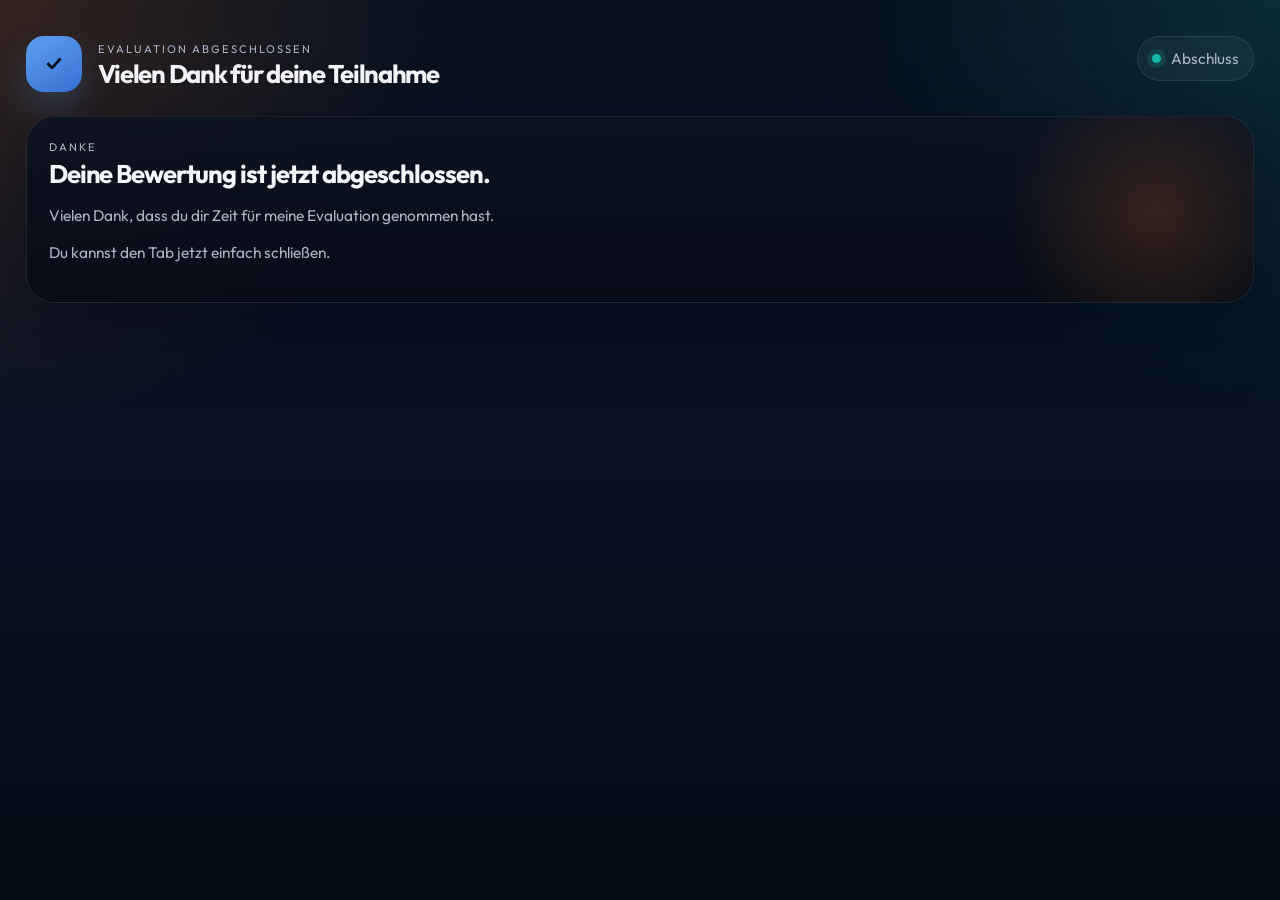
<file: templates/complete.html>
<!DOCTYPE html>
<html lang="en">
<head>
    <meta charset="UTF-8">
    <meta name="viewport" content="width=device-width, initial-scale=1.0">
    <meta name="description" content="Abschlussseite der Evaluation.">
    <title>Evaluation App - Vielen Dank</title>
    <link rel="preconnect" href="https://fonts.googleapis.com">
    <link rel="preconnect" href="https://fonts.gstatic.com" crossorigin>
    <link href="https://fonts.googleapis.com/css2?family=Outfit:wght@300;400;500;600;700;800&display=swap" rel="stylesheet">
    <link rel="stylesheet" href="/static/css/styles.css">
</head>
<body>
    <div class="page-shell">
        <header class="site-header">
            <div class="brand-lockup">
                <div class="brand-mark">✓</div>
                <div>
                    <p class="brand-kicker">Evaluation abgeschlossen</p>
                    <h1>Vielen Dank für deine Teilnahme</h1>
                </div>
            </div>
            <div class="header-badge">
                <span class="badge-dot"></span>
                <span>Abschluss</span>
            </div>
        </header>

        <main class="evaluation-layout">
            <section class="panel persona-panel">
                <div class="section-heading">
                    <div>
                        <p class="eyebrow">Danke</p>
                        <h2>Deine Bewertung ist jetzt abgeschlossen.</h2>
                    </div>
                </div>
                <p class="panel-note">Vielen Dank, dass du dir Zeit für meine Evaluation genommen hast.</p>
                <p class="panel-note">Du kannst den Tab jetzt einfach schließen.</p>
            </section>
        </main>
    </div>
</body>
</html>
</file>
<file: static/css/styles.css>
:root {
    --base-font-size: 15.48px; /* description text size (was 0.86 of 18px) */
    --bg: #07111f;
    --bg-2: #0c1629;
    --panel: rgba(10, 17, 31, 0.9);
    --panel-soft: rgba(255, 255, 255, 0.04);
    --line: rgba(255, 255, 255, 0.09);
    --text: #f5f7fb;
    --muted: #aab4c7;
    --accent: #f97316;
    --accent-2: #14b8a6;
    --accent-3: #60a5fa;
    --negative: #fb7185;
    --shadow: 0 24px 70px rgba(2, 6, 23, 0.46);
    --radius-xl: 28px;
    --radius-lg: 22px;
    --radius-md: 16px;
    --radius-sm: 12px;
    --font-sans: 'Outfit', -apple-system, BlinkMacSystemFont, 'Segoe UI', sans-serif;
}

* {
    box-sizing: border-box;
    margin: 0;
    padding: 0;
}

html {
    font-size: var(--base-font-size);
    scroll-behavior: smooth;
}

body {
    min-height: 100vh;
    font-family: var(--font-sans);
    color: var(--text);
    background:
        radial-gradient(circle at top left, rgba(249, 115, 22, 0.18), transparent 28%),
        radial-gradient(circle at top right, rgba(20, 184, 166, 0.16), transparent 26%),
        linear-gradient(180deg, #07111f 0%, #081223 52%, #050b14 100%);
    line-height: 1.5;
}

body::before {
    content: '';
    position: fixed;
    inset: 0;
    background-image: linear-gradient(rgba(255, 255, 255, 0.015) 1px, transparent 1px), linear-gradient(90deg, rgba(255, 255, 255, 0.015) 1px, transparent 1px);
    background-size: 36px 36px;
    pointer-events: none;
    mask-image: linear-gradient(180deg, rgba(0, 0, 0, 0.92), transparent 94%);
}

a {
    color: inherit;
    text-decoration: none;
}

button,
a {
    -webkit-tap-highlight-color: transparent;
}

.page-shell {
    width: 100%;
    margin: 0;
    padding: 28px clamp(16px, 2vw, 32px) 32px;
}

.start-page .page-shell {
    padding: 30px clamp(24px, 4vw, 56px) 36px;
}

.start-page .evaluation-layout {
    max-width: 1320px;
}

.start-page .persona-board {
    padding: 24px clamp(20px, 2.8vw, 34px);
}

.start-page .section-heading h2 {
    font-size: clamp(1rem, 1.2vw, 1.25rem);
    margin-bottom: 8px;
}

.start-page .panel-note {
    max-width: 88ch;
    font-size: 1rem; /* make description the base font size */
    line-height: 1.35;
    margin-bottom: 10px;
}

.start-page .participant-label {
    font-size: 0.85rem;
}

.start-page .participant-input {
    font-size: 0.95rem;
}

.start-page .participant-hint {
    font-size: 0.75rem;
}

/* Persona counter in the top-right corner */
.persona-counter {
    position: absolute;
    top: 18px;
    right: 18px;
    z-index: 1400;
    display: inline-flex;
    align-items: center;
    justify-content: center;
    min-width: 56px;
    height: 36px;
    padding: 0 12px;
    border-radius: 999px;
    background: rgba(255,255,255,0.04);
    border: 1px solid rgba(255,255,255,0.06);
    color: var(--muted);
    font-weight: 700;
    font-size: 0.9rem;
    backdrop-filter: blur(8px);
}

.site-header {
    display: flex;
    align-items: flex-start;
    justify-content: space-between;
    gap: 18px;
    padding: 8px 0 24px;
}

.brand-lockup {
    display: flex;
    align-items: center;
    gap: 16px;
}

.brand-mark {
    width: 56px;
    height: 56px;
    border-radius: 18px;
    display: grid;
    place-items: center;
    background: linear-gradient(145deg, rgba(96,165,250,0.95), rgba(59,130,246,0.85));
    color: #07111f;
    font-weight: 800;
    font-size: 1.2rem;
    box-shadow: 0 18px 35px rgba(96,165,250,0.22);
}

.brand-kicker,
.eyebrow {
    text-transform: uppercase;
    letter-spacing: 0.18em;
    font-size: 0.72rem;
    color: var(--muted);
}

.start-page .eyebrow {
    display: inline-flex;
    align-items: center;
    justify-content: center;
    min-height: 2rem;
    padding: 0.22rem 0.85rem 0.24rem;
    border-radius: 999px;
    background: rgba(255, 255, 255, 0.05);
    border: 1px solid rgba(255, 255, 255, 0.08);
    line-height: 1;
}

.brand-lockup h1 {
    margin-top: 4px;
    font-size: clamp(1.5rem, 2vw, 2.1rem);
    line-height: 1.02;
    letter-spacing: -0.05em;
}

.header-badge,
.section-chip {
    display: inline-flex;
    align-items: center;
    gap: 10px;
    border: 1px solid var(--line);
    border-radius: 999px;
    background: rgba(255, 255, 255, 0.045);
    backdrop-filter: blur(14px);
    color: var(--muted);
    padding: 10px 14px;
}

.badge-dot {
    width: 9px;
    height: 9px;
    border-radius: 999px;
    background: var(--accent-2);
    box-shadow: 0 0 0 5px rgba(20, 184, 166, 0.16);
}

.evaluation-layout {
    display: grid;
    gap: 22px;
    grid-template-columns: 1fr;
}

.persona-board {
    scroll-margin-top: 18px;
}

.persona-rail {
    margin-top: 6px;
}

.board-subpanel {
    padding: 18px;
    background: rgba(255, 255, 255, 0.025);
    box-shadow: none;
}

.board-subpanel::after {
    display: none;
}

.panel {
    position: relative;
    border: 1px solid var(--line);
    border-radius: var(--radius-xl);
    background: linear-gradient(180deg, rgba(12, 18, 33, 0.88), rgba(7, 12, 22, 0.94));
    box-shadow: var(--shadow);
    overflow: hidden;
}

.panel::after {
    content: '';
    position: absolute;
    inset: auto -5% -38% auto;
    width: 320px;
    height: 320px;
    background: radial-gradient(circle, rgba(249, 115, 22, 0.18), transparent 65%);
    pointer-events: none;
}

.section-heading {
    display: flex;
    justify-content: space-between;
    align-items: flex-start;
    gap: 16px;
    margin-bottom: 18px;
}

.section-heading h2 {
    margin-top: 5px;
    font-size: clamp(1.3rem, 2vw, 1.8rem);
    line-height: 1.05;
    letter-spacing: -0.04em;
}

.persona-panel,
.pool-panel,
.ranking-panel,
.result-panel {
    padding: 22px;
}

.board-subpanel.persona-panel,
.board-subpanel.pool-panel,
.board-subpanel.ranking-panel,
.board-subpanel.result-panel {
    padding: 18px;
}

.persona-feature-grid {
    display: grid;
    gap: 18px;
    grid-template-columns: 1fr;
    grid-template-rows: auto;
    grid-template-areas:
        "header"
        "desc"
        "lists"
        "speech"
        "chips";
}

.persona-hero-panel {
    position: relative;
    overflow: hidden;
    padding: 2rem;
}

.persona-corner-label {
    display: inline-flex;
    align-items: center;
    width: fit-content;
    min-height: 30px;
    margin: 0 0 1rem;
    padding: 0.3rem 0.75rem;
    border-radius: 999px;
    background: rgba(255, 255, 255, 0.06);
    border: 1px solid rgba(255, 255, 255, 0.08);
    color: var(--muted);
    font-size: 0.72rem;
    letter-spacing: 0.08em;
    text-transform: uppercase;
    backdrop-filter: blur(12px);
}

.persona-hero-layout {
    display: grid;
    grid-template-columns: 260px minmax(0, 1fr);
    grid-template-rows: auto auto;
    grid-template-areas:
        "identity story"
        "dna dna";
    gap: 2rem;
    align-items: start;
}

.persona-identity {
    display: flex;
    flex-direction: column;
    align-items: center;
    justify-content: flex-start;
    align-self: stretch;
    padding: 2rem;
    border-radius: 28px;
    background: linear-gradient(180deg, rgba(255, 255, 255, 0.08), rgba(255, 255, 255, 0.02));
    border: 1px solid rgba(255, 255, 255, 0.08);
    grid-area: identity;
}

.persona-avatar-hero {
    width: 140px;
    height: 140px;
    border-radius: 50%;
    display: flex;
    align-items: center;
    justify-content: center;
    font-size: 2.5rem;
    font-weight: 800;
    margin-bottom: 1.5rem;
    box-shadow: 0 24px 80px rgba(0, 0, 0, 0.35);
}

.persona-identity-meta {
    text-align: center;
}

.persona-label {
    opacity: 0.6;
    text-transform: uppercase;
    letter-spacing: 0.12em;
    font-size: 0.75rem;
}

.persona-hero-panel .persona-name {
    font-size: 1.8rem;
    margin-top: 0.5rem;
}

.persona-story {
    display: flex;
    flex-direction: column;
    justify-content: center;
    gap: 1.5rem;
    grid-area: story;
    width: 100%;
}

.participant-card {
    padding: 0.72rem 0.9rem;
    border-radius: 16px;
    border: 1px solid rgba(255, 255, 255, 0.08);
    background: linear-gradient(135deg, rgba(20, 184, 166, 0.10), rgba(255, 255, 255, 0.03));
}

.participant-label {
    display: block;
    margin-bottom: 0.45rem;
    font-size: 0.85rem;
    text-transform: uppercase;
    letter-spacing: 0.08em;
    color: var(--muted);
}

.participant-input {
    width: 100%;
    border: 1px solid rgba(255, 255, 255, 0.12);
    border-radius: 12px;
    padding: 0.6rem 0.75rem;
    background: rgba(6, 12, 22, 0.74);
    color: var(--text);
    font: inherit;
    outline: none;
    transition: border-color 0.16s ease, box-shadow 0.16s ease, transform 0.16s ease;
    font-size: 0.95rem;
}

.participant-input::placeholder {
    color: rgba(170, 180, 199, 0.68);
}

.participant-input:focus {
    border-color: rgba(20, 184, 166, 0.85);
    box-shadow: 0 0 0 4px rgba(20, 184, 166, 0.16);
    transform: translateY(-1px);
}

.participant-hint {
    margin-top: 0.55rem;
    color: var(--muted);
    font-size: 0.82rem;
}

/* Error text shown beneath the participant input */
.participant-error {
    margin-top: 0.5rem;
    color: var(--negative);
    font-weight: 700;
    font-size: 0.9rem;
}

/* Compact instruction styling used on the start page */
.compact-instructions {
    font-size: 0.95rem;
    line-height: 1.4;
    margin-bottom: 0.6rem;
}
.compact-instructions ul {
    list-style: disc inside;
    color: var(--muted);
    margin: 0.25rem 0 0.8rem 0;
    padding-left: 0.2rem;
}

/* Highlighted participant card to draw attention to the pseudonym input */
.participant-card.highlighted {
    border-color: rgba(96,165,250,0.55);
    box-shadow: 0 12px 30px rgba(96,165,250,0.08);
    background: linear-gradient(135deg, rgba(96,165,250,0.04), rgba(255,255,255,0.02));
}
.participant-card.highlighted .participant-label {
    color: var(--accent-3);
    font-weight: 700;
}

/* add spacing and center Start button inside participant card */
.participant-card .board-actions {
    margin-top: 1.2rem;
    display: flex;
    justify-content: center;
    width: 100%;
}

.persona-hero-quote {
    font-size: 2rem;
    line-height: 1.15;
    font-weight: 700;
    max-width: none;
    width: 100%;
}

.hero-bio {
    font-size: 1.05rem;
    line-height: 1.7;
    opacity: 0.88;
    max-width: 60ch;
}

.persona-motivation-card {
    padding: 1.25rem 1.5rem;
    border-radius: 22px;
    background: linear-gradient(135deg, rgba(255, 255, 255, 0.08), rgba(255, 255, 255, 0.03));
    border: 1px solid rgba(255, 255, 255, 0.06);
}

.motivation-label {
    display: inline-block;
    font-size: 0.75rem;
    text-transform: uppercase;
    letter-spacing: 0.08em;
    opacity: 0.6;
    margin-bottom: 0.6rem;
}

.persona-speech-inline span {
    display: block;
    margin-bottom: 0.4rem;
    opacity: 0.5;
    font-size: 0.75rem;
    text-transform: uppercase;
}

.persona-speech-inline p {
    font-style: italic;
    opacity: 0.9;
}

.persona-dna-grid {
    display: grid;
    grid-template-columns: repeat(3, minmax(0, 1fr));
    gap: 1rem;
    width: 100%;
    align-self: stretch;
    grid-area: dna;
}

.persona-dna {
    display: flex;
    flex-direction: column;
    gap: 1.5rem;
}

.dna-section {
    padding: 1.25rem;
    border-radius: 22px;
    background: linear-gradient(180deg, rgba(255, 255, 255, 0.06), rgba(255, 255, 255, 0.02));
    border: 1px solid rgba(255, 255, 255, 0.06);
}

.dna-head {
    display: flex;
    align-items: center;
    gap: 0.75rem;
    margin-bottom: 1rem;
}

.dna-head h4 {
    margin: 0;
}

.chip-cloud {
    display: flex;
    flex-wrap: wrap;
    gap: 0.6rem;
}

.persona-chip {
    padding: 0.5rem 0.85rem;
    border-radius: 999px;
    font-size: 0.82rem;
    font-weight: 500;
}

.persona-chip.positive {
    background: rgba(60, 180, 120, 0.16);
}

.persona-chip.negative {
    background: rgba(255, 90, 90, 0.14);
}

.persona-chip.neutral {
    background: rgba(255, 255, 255, 0.08);
}

.persona-chip.subtle {
    background: rgba(255, 255, 255, 0.06);
}

.persona-portrait {
    display: grid;
    grid-template-columns: auto minmax(0, 1fr);
    gap: 18px;
    align-items: start;
}

/* New persona layout styles */
.persona-header {
    display: flex;
    gap: 18px;
    align-items: center;
    margin-bottom: 12px;
}

.persona-header { grid-area: header; }
.persona-header-meta { align-self: center; }
.persona-desc-motivation { grid-area: desc; }
.persona-lists { grid-area: lists; }
.persona-speech { grid-area: speech; }
.detail-grid.compact { grid-area: chips; }

.persona-header-meta {
    display: flex;
    flex-direction: column;
    gap: 6px;
}

.persona-name {
    font-size: 1.25rem;
    line-height: 1.02;
    letter-spacing: -0.02em;
    margin: 0;
}

.persona-quote {
    margin: 0;
    color: #fff7ed;
    font-size: 1.05rem;
    font-weight: 700;
    padding-left: 6px;
    border-left: 3px solid rgba(249,115,22,0.12);
}

.persona-desc-motivation {
    margin-top: 6px;
}

.persona-motivation {
    margin-top: 10px;
    color: var(--muted);
}

.persona-lists {
    display: grid;
    grid-template-columns: 1fr 1fr;
    gap: 18px;
    margin-top: 14px;
}

.list-block h4 {
    margin-bottom: 8px;
}

.list-block ul {
    list-style: disc inside;
    color: var(--muted);
    padding-left: 8px;
}

.list-block li {
    margin: 6px 0;
}

.persona-speech {
    margin-top: 14px;
    font-style: italic;
    color: #e9f9f5;
    font-weight: 600;
}

.persona-avatar {
    display: grid;
    place-items: center;
    border-radius: 18px;
    background: linear-gradient(135deg, rgba(20, 184, 166, 0.94), rgba(59, 130, 246, 0.9));
    color: #02111a;
    font-weight: 800;
    letter-spacing: 0.02em;
}

.persona-avatar-large {
    width: 88px;
    height: 88px;
    font-size: 1.4rem;
}

.persona-bio {
    max-width: 72ch;
    color: var(--muted);
    font-size: 1.03rem;
}

.persona-quote {
    margin-bottom: 10px;
    color: #fff7ed;
    font-size: 1.05rem;
    font-weight: 600;
    line-height: 1.35;
    letter-spacing: -0.02em;
}

.detail-grid {
    display: grid;
    gap: 14px;
    grid-template-columns: repeat(2, minmax(0, 1fr));
}

.detail-grid.compact {
    margin-top: 6px;
}

.detail-block {
    border: 1px solid var(--line);
    border-radius: var(--radius-md);
    background: var(--panel-soft);
    padding: 16px;
}

.detail-block h4 {
    margin-bottom: 10px;
    font-size: 1rem;
    letter-spacing: -0.02em;
}

.detail-block p {
    color: var(--muted);
}

.chip-row {
    display: flex;
    flex-wrap: wrap;
    gap: 8px;
}

.chip {
    display: inline-flex;
    align-items: center;
    min-height: 30px;
    padding: 0 10px;
    border-radius: 999px;
    border: 1px solid rgba(255, 255, 255, 0.08);
    background: rgba(255, 255, 255, 0.04);
    color: #dbeafe;
    font-size: 0.8rem;
}

.chip-positive {
    background: rgba(20, 184, 166, 0.12);
    color: #ccfbf1;
}

.chip-negative {
    background: rgba(251, 113, 133, 0.12);
    color: #ffe4e6;
}

.persona-switcher {
    display: grid;
    gap: 10px;
    grid-template-columns: repeat(auto-fit, minmax(190px, 1fr));
    margin-top: 6px;
}

.persona-switch {
    display: flex;
    align-items: center;
    gap: 12px;
    border: 1px solid var(--line);
    border-radius: var(--radius-md);
    background: rgba(255, 255, 255, 0.03);
    padding: 12px 14px;
    transition: transform 160ms ease, border-color 160ms ease, background 160ms ease;
}

.persona-switch span {
    width: 36px;
    height: 36px;
    display: grid;
    place-items: center;
    border-radius: 12px;
    background: linear-gradient(135deg, rgba(249, 115, 22, 0.72), rgba(20, 184, 166, 0.68));
    color: #08111e;
    font-weight: 800;
}

.persona-switch strong {
    font-size: 0.95rem;
    line-height: 1.2;
}

.persona-switch:hover,
.persona-switch.is-active {
    transform: translateY(-1px);
    border-color: rgba(249, 115, 22, 0.55);
    background: linear-gradient(180deg, rgba(249, 115, 22, 0.12), rgba(255, 255, 255, 0.04));
}

.board-actions {
    display: flex;
    align-items: center;
    gap: 10px;
    flex-wrap: wrap;
}

.primary-btn,
.secondary-btn {
    min-height: 46px;
    padding: 0 16px;
    border-radius: 14px;
    border: 1px solid rgba(255, 255, 255, 0.12);
    font-weight: 700;
    letter-spacing: 0.01em;
    cursor: pointer;
    transition: transform 160ms ease, box-shadow 160ms ease, border-color 160ms ease, opacity 160ms ease;
}

.primary-btn {
    background: linear-gradient(135deg, rgba(249, 115, 22, 0.96), rgba(249, 115, 22, 0.72));
    color: #fff7ed;
    box-shadow: 0 16px 30px rgba(249, 115, 22, 0.22);
}

.primary-btn:disabled,
.primary-btn.is-loading {
    cursor: not-allowed;
    opacity: 0.42;
    box-shadow: none;
    transform: none;
    filter: saturate(0.55);
}

/* Event detail panel styling */
.event-detail-panel {
    margin-top: 12px;
    padding: 18px;
    border-radius: 16px;
    background: linear-gradient(180deg, rgba(255,255,255,0.02), rgba(255,255,255,0.01));
    border: 1px solid rgba(255,255,255,0.04);
}

.event-detail-panel-header {
    display: flex;
    align-items: center;
    gap: 12px;
    margin-bottom: 10px;
}

.event-detail-panel-label {
    font-weight: 700;
    color: #fff7ed;
    font-size: 0.95rem;
}

.event-detail-panel-description {
    color: var(--muted);
    font-size: 0.98rem;
    line-height: 1.6;
}

.event-detail-panel-description p {
    margin: 0 0 0.8rem 0;
}

.event-detail-panel-description a {
    color: var(--accent-3);
    text-decoration: underline;
}

.event-card.is-details-open {
    box-shadow: 0 18px 50px rgba(20, 184, 166, 0.06);
    border-color: rgba(20, 184, 166, 0.18);
}

.event-card-preview h3 {
    font-size: 1rem;
    margin-bottom: 6px;
}

.event-card-preview .event-card-genre {
    font-size: 0.82rem;
    color: #67e8f9;
}

.primary-btn.is-ready:not(:disabled) {
    box-shadow: 0 18px 34px rgba(249, 115, 22, 0.3), 0 0 0 1px rgba(255, 247, 237, 0.16) inset;
}

.primary-btn.is-loading {
    opacity: 0.78;
    background: linear-gradient(135deg, rgba(249, 115, 22, 1), rgba(245, 158, 11, 0.9));
    animation: button-loading-pulse 900ms ease-in-out infinite;
}

.secondary-btn {
    background: rgba(255, 255, 255, 0.05);
    color: var(--text);
}

.primary-btn:hover,
.secondary-btn:hover {
    transform: translateY(-1px);
    border-color: rgba(255, 255, 255, 0.2);
}

.panel-note {
    margin: -2px 0 16px;
    color: var(--muted);
    max-width: 78ch;
}

.event-pool {
    display: grid;
    grid-template-columns: repeat(auto-fit, minmax(140px, 1fr));
    gap: 12px;
    align-items: start;
    overflow-x: hidden;
    padding-bottom: 4px;
}

.dropzone {
    min-height: 120px;
    border-radius: var(--radius-lg);
    transition: background 160ms ease, border-color 160ms ease, transform 160ms ease;
}

.dropzone.is-over {
    border-color: rgba(20, 184, 166, 0.55);
    background: rgba(20, 184, 166, 0.08);
}

.event-card {
    position: relative;
    display: flex;
    flex-direction: column;
    flex: 0 0 clamp(110px, 9.15vw, 160px);
    width: clamp(110px, 9.15vw, 160px);
    min-width: 110px;
    max-width: 160px;
    border: 1px solid var(--line);
    border-radius: 10px;
    overflow: hidden;
    background: rgba(255, 255, 255, 0.03);
    min-height: 104px;
    transition: transform 160ms ease, border-color 160ms ease, background 160ms ease, opacity 160ms ease, box-shadow 160ms ease;
    cursor: grab;
}

.event-pool .event-card {
    flex: none;
    width: auto;
    min-width: 0;
    max-width: none;
}

.event-pool .event-card.is-details-open {
    border-color: rgba(249, 115, 22, 0.72);
    background: linear-gradient(180deg, rgba(249, 115, 22, 0.13), rgba(255, 255, 255, 0.04));
    box-shadow: 0 16px 34px rgba(249, 115, 22, 0.14);
    transform: translateY(-1px);
}

.event-pool .event-detail-panel {
    grid-column: 1 / -1;
    width: 100%;
}

.event-card:hover {
    transform: translateY(-1px);
    border-color: rgba(20, 184, 166, 0.38);
    box-shadow: 0 16px 34px rgba(2, 6, 23, 0.35);
}

.event-card.is-dragging {
    opacity: 0.55;
    cursor: grabbing;
    transform: rotate(-1deg) scale(0.99);
}

.event-image {
    background-size: cover;
    background-position: center;
    position: relative;
}

.event-card-preview {
    display: flex;
    align-items: stretch;
    justify-content: flex-start;
    flex: 1 1 auto;
    min-height: 108px;
    height: 100%;
    padding: 12px;
}

.event-card-title-wrap {
    width: 100%;
    display: flex;
    flex: 1 1 auto;
    flex-direction: column;
    gap: 8px;
    align-items: center;
    justify-content: flex-start;
}

.event-detail-panel {
    margin-top: 14px;
    padding: 14px 16px 16px;
    border: 1px solid rgba(249, 115, 22, 0.24);
    border-radius: var(--radius-lg);
    background:
        linear-gradient(180deg, rgba(249, 115, 22, 0.10), rgba(255, 255, 255, 0.03)),
        linear-gradient(180deg, rgba(255, 255, 255, 0.045), rgba(255, 255, 255, 0.02));
    box-shadow: 0 14px 32px rgba(2, 6, 23, 0.22);
}

.event-detail-panel::before {
    content: '';
    position: absolute;
    inset: 0 auto 0 0;
    width: 4px;
    border-radius: var(--radius-lg) 0 0 var(--radius-lg);
    background: linear-gradient(180deg, rgba(249, 115, 22, 0.95), rgba(20, 184, 166, 0.85));
}

.event-detail-panel[hidden] {
    display: none;
}

.event-detail-panel-header {
    display: flex;
    align-items: center;
    justify-content: space-between;
    gap: 16px;
    margin-bottom: 10px;
}

.event-detail-panel-meta {
        display: inline-flex;
        align-items: center;
        min-height: 1.9rem;
        color: #fff1e7;
        font-size: 0.9rem;
        font-weight: 700;
        letter-spacing: 0.01em;
    padding: 0.2rem 0.7rem;
    border-radius: 999px;
    color: #ffd8c2;
    background: rgba(249, 115, 22, 0.12);
    border: 1px solid rgba(249, 115, 22, 0.22);
    font-size: 0.72rem;
    text-transform: uppercase;
    letter-spacing: 0.16em;
}

.event-detail-panel-chip {
    display: inline-flex;
    align-items: center;
    min-height: 1.9rem;
    padding: 0.2rem 0.7rem;
    border-radius: 999px;
    background: rgba(20, 184, 166, 0.12);
    border: 1px solid rgba(20, 184, 166, 0.22);
    color: #dffdf9;
    font-size: 0.72rem;
    font-weight: 600;
    letter-spacing: 0.04em;
}

.event-detail-panel-description {
    margin: 0;
    color: #f1f6ff;
    font-size: 0.92rem;
    line-height: 1.5;
    white-space: pre-wrap;
}

.event-card h3 {
    font-size: 0.875rem;
    letter-spacing: -0.02em;
    line-height: 1.25;
    font-weight: 600;
    text-align: center;
    white-space: normal;
    overflow-wrap: break-word;
    text-wrap: balance;
    word-break: normal;
    -webkit-hyphens: auto;
    -moz-hyphens: auto;
    hyphens: auto;
    overflow: visible;
}

.event-card-toggle,
.event-card-close,
.event-modal-close {
    border: 1px solid rgba(249, 115, 22, 0.34);
    border-radius: 999px;
    background: linear-gradient(180deg, rgba(249, 115, 22, 0.95), rgba(234, 88, 12, 0.92));
    color: #fff7f0;
    font: inherit;
    font-size: 0.72rem;
    letter-spacing: 0.14em;
    text-transform: uppercase;
    padding: 8px 12px;
    cursor: pointer;
    transition: transform 160ms ease, border-color 160ms ease, background 160ms ease;
}

.event-card-toggle {
    margin-top: auto;
    align-self: stretch;
    background: linear-gradient(180deg, rgba(255, 255, 255, 0.10), rgba(255, 255, 255, 0.05));
}

.event-card-toggle:hover,
.event-card-close:hover,
.event-modal-close:hover {
    transform: translateY(-1px);
    border-color: rgba(251, 146, 60, 0.7);
    background: linear-gradient(180deg, rgba(251, 146, 60, 1), rgba(234, 88, 12, 0.98));
}

.event-summary {
    margin-top: 0;
    color: #edf4ff;
    font-size: 0.98rem;
    line-height: 1.72;
    white-space: pre-wrap;
}

.event-modal-description-block {
    display: grid;
    gap: 8px;
    margin-top: 6px;
    padding: 18px 20px;
    border: 1px solid rgba(255, 255, 255, 0.08);
    border-radius: var(--radius-md);
    background: rgba(255, 255, 255, 0.03);
}

.event-modal-description-block span {
    color: var(--muted);
    font-size: 0.74rem;
    text-transform: uppercase;
    letter-spacing: 0.16em;
}

.event-facts {
    display: grid;
    grid-template-columns: repeat(2, minmax(0, 1fr));
    gap: 12px;
    margin-top: 18px;
}

.event-facts div {
    display: grid;
    gap: 4px;
    padding: 14px 16px;
    border: 1px solid rgba(255, 255, 255, 0.08);
    border-radius: var(--radius-md);
    background: rgba(255, 255, 255, 0.03);
}

.event-facts span {
    color: var(--muted);
    font-size: 0.74rem;
    text-transform: uppercase;
    letter-spacing: 0.16em;
}

.event-facts strong {
    font-size: 0.9rem;
    font-weight: 600;
}

.event-modal-badges {
    display: grid;
    grid-template-columns: repeat(3, minmax(0, 1fr));
    gap: 12px;
    margin-top: 14px;
}

.event-modal-badge-row {
    display: grid;
    gap: 6px;
    padding: 14px 16px;
    border: 1px solid rgba(255, 255, 255, 0.08);
    border-radius: var(--radius-md);
    background: linear-gradient(180deg, rgba(255, 255, 255, 0.04), rgba(255, 255, 255, 0.02));
}

.event-modal-badge-row span {
    color: var(--muted);
    font-size: 0.74rem;
    text-transform: uppercase;
    letter-spacing: 0.16em;
}

.event-modal-badge-row strong {
    font-size: 0.88rem;
    font-weight: 600;
}

.event-modal-chip {
    display: inline-flex;
    align-items: center;
    width: fit-content;
    min-height: 2rem;
    padding: 0.3rem 0.75rem;
    border-radius: 999px;
    background: rgba(20, 184, 166, 0.14);
    border: 1px solid rgba(20, 184, 166, 0.3);
    color: #dffdf9;
}

.event-card-genre {
    margin: 0;
    font-size: 0.65rem;
    line-height: 1.15;
    font-weight: 600;
    letter-spacing: 0.03em;
    color: var(--muted);
    text-align: center;
    overflow-wrap: break-word;
    text-wrap: balance;
    display: block;
    overflow: visible;
}

.event-modal {
    position: fixed;
    inset: 0;
    z-index: 1300;
    display: grid;
    place-items: center;
    padding: clamp(16px, 4vw, 48px);
}

.event-modal[hidden] {
    display: none;
}

.event-modal-backdrop {
    position: absolute;
    inset: 0;
    background: rgba(4, 9, 18, 0.82);
    backdrop-filter: blur(18px);
}

.event-modal-dialog {
    position: relative;
    z-index: 1;
    width: min(1120px, 100%);
    max-height: min(88vh, 880px);
    overflow: auto;
    border: 1px solid rgba(255, 255, 255, 0.12);
    border-radius: 28px;
    background: linear-gradient(180deg, rgba(9, 15, 28, 0.98), rgba(5, 10, 18, 0.98));
    padding: clamp(22px, 4vw, 56px);
    box-shadow: 0 28px 90px rgba(2, 6, 23, 0.62);
}

.event-modal-header {
    display: flex;
    justify-content: space-between;
    gap: 16px;
    align-items: flex-start;
    margin-bottom: 18px;
}

.event-modal-meta {
    margin-bottom: 14px;
}

.event-modal-summary {
    font-size: clamp(1.05rem, 0.6vw + 0.95rem, 1.22rem);
    line-height: 1.75;
    color: #e5eefb;
    max-width: 72ch;
    white-space: pre-line;
}

.event-modal-facts {
    margin-top: 18px;
}

body.has-event-modal {
    overflow: hidden;
}

.star-board {
    display: flex;
    gap: 14px;
    flex-wrap: wrap;
    align-items: stretch;
    overflow: visible;
    padding-bottom: 0;
}

.bucket {
    display: flex;
    flex-direction: column;
    flex: var(--bucket-grow, 1) 1 0;
    width: auto;
    min-width: clamp(140px, 16vw, 210px);
    max-width: 100%;
    border: 1px solid var(--line);
    border-radius: var(--radius-lg);
    background: rgba(255, 255, 255, 0.03);
    overflow: hidden;
    min-height: 230px;
    transition: flex-basis 180ms ease, flex-grow 180ms ease, min-width 180ms ease;
}

.bucket.is-expanded {
    min-width: clamp(320px, 34vw, 560px);
}

.star-board.has-dense-buckets .bucket.is-compact {
    min-width: clamp(120px, 13vw, 180px);
}

.bucket-head {
    display: grid;
    gap: 6px;
    padding: 14px 14px 12px;
    border-bottom: 1px solid var(--line);
    background: rgba(255, 255, 255, 0.03);
}

.bucket-stars {
    color: #ffd166;
    font-size: 1rem;
    letter-spacing: 0.12em;
}

.bucket-dropzone {
    min-height: 168px;
    padding: 12px;
    display: flex;
    flex-direction: row;
    flex-wrap: nowrap;
    gap: 10px;
    align-items: stretch;
    align-content: flex-start;
    justify-content: start;
    width: auto;
    min-width: 0;
    padding-bottom: 14px;
    overflow: hidden;
}

.bucket-dropzone .event-card,
.event-pool .event-card {
    min-height: 54px;
}

.bucket-dropzone .event-card {
    flex: 1 1 120px;
    width: auto;
    max-width: none;
}

.bucket-dropzone .event-card h3,
.event-pool .event-card h3 {
    font-size: 0.875rem;
    line-height: 1.25;
    font-weight: 600;
    overflow-wrap: break-word;
    word-break: normal;
    text-wrap: balance;
    -webkit-hyphens: auto;
    -moz-hyphens: auto;
    hyphens: auto;
    overflow: visible;
}

.bucket-dropzone .event-card-preview,
.event-pool .event-card-preview {
    min-height: 108px;
    padding: 12px 10px;
}

.bucket-dropzone .event-card-toggle,
.event-pool .event-card-toggle {
    font-size: 0.64rem;
    padding: 6px 10px;
}

.event-pool .event-card.is-details-open .event-card-title-wrap {
    gap: 7px;
}

.event-pool .event-card.is-details-open h3 {
    color: #fff4eb;
}

.event-pool .event-card.is-details-open .event-card-genre {
    color: #67e8f9;
}

@media (max-width: 820px) {
    .event-pool {
        grid-template-columns: 1fr;
    }

    .event-pool .event-card {
        flex: none;
        width: auto;
        max-width: none;
    }

    .event-pool .event-card.is-details-open {
        grid-column: auto;
        grid-row: auto;
        min-height: 96px;
    }

    .event-card {
        min-height: 96px;
    }

    .event-card-preview {
        min-height: 96px;
    }
}

body.has-event-overlay {
    overflow: hidden;
}

.result-table-wrap {
    overflow-x: auto;
    border: 1px solid var(--line);
    border-radius: var(--radius-lg);
    background: rgba(255, 255, 255, 0.02);
}

.result-table {
    width: 100%;
    border-collapse: collapse;
}

.result-table thead th {
    text-align: left;
    padding: 14px 16px;
    color: var(--muted);
    font-size: 0.76rem;
    text-transform: uppercase;
    letter-spacing: 0.15em;
    border-bottom: 1px solid var(--line);
}

.result-table tbody td {
    padding: 14px 16px;
    border-bottom: 1px solid rgba(255, 255, 255, 0.06);
    vertical-align: top;
}

.result-table tbody tr:last-child td {
    border-bottom: 0;
}

.result-table tbody td:first-child {
    color: #ffd166;
    font-weight: 700;
}

.site-footer {
    display: flex;
    flex-direction: column;
    align-items: center;
    justify-content: center;
    gap: 12px;
    padding: 18px 4px 0;
    color: var(--muted);
    font-size: 0.92rem;
    text-align: center;
}

.site-footer p {
    max-width: 38rem;
}

.footer-actions {
    display: flex;
    justify-content: center;
    width: 100%;
}

.footer-actions .primary-btn {
    min-height: 92px;
    min-width: 12.5rem;
    padding: 0 32px;
    font-size: 1.08rem;
    border-radius: 20px;
}

@keyframes button-loading-pulse {
    0%,
    100% {
        box-shadow: 0 16px 30px rgba(249, 115, 22, 0.22);
    }

    50% {
        box-shadow: 0 18px 36px rgba(249, 115, 22, 0.34);
    }
}

body.is-finalized .event-card {
    cursor: default;
}

@media (max-width: 1180px) {
    .detail-grid {
        grid-template-columns: repeat(2, minmax(0, 1fr));
    }
}

@media (max-width: 820px) {
    .page-shell {
        padding: 18px 10px 24px;
    }

    .site-header,
    .section-heading,
    .persona-portrait,
    .event-facts {
        grid-template-columns: 1fr;
        flex-direction: column;
        align-items: flex-start;
    }

    .brand-lockup {
        align-items: flex-start;
    }

    .persona-panel,
    .pool-panel,
    .ranking-panel,
    .result-panel {
        padding: 18px;
    }

    .detail-grid,
    .persona-switcher,
    .persona-lists {
        grid-template-columns: 1fr;
    }

    .event-facts,
    .event-modal-badges {
        grid-template-columns: 1fr;
    }

    .site-footer {
        flex-direction: column;
        align-items: stretch;
        text-align: center;
    }

    .footer-actions {
        justify-content: center;
    }

    .persona-hero-layout {
        grid-template-columns: 1fr;
        grid-template-rows: auto;
        grid-template-areas:
            "identity"
            "story"
            "dna";
    }

    .persona-identity {
        flex-direction: row;
        justify-content: flex-start;
        gap: 1.5rem;
    }

    .persona-avatar-hero {
        width: 96px;
        height: 96px;
        margin-bottom: 0;
    }

    .persona-hero-quote {
        font-size: 1.5rem;
    }

    .persona-dna-grid {
        grid-template-columns: 1fr;
    }

    .persona-hero-panel {
        padding: 1.25rem;
    }
    .star-board {
        flex-direction: column;
        overflow-x: visible;
    }

    .bucket {
        width: 100%;
        min-width: 0;
    }

    .event-card {
        min-height: 52px;
    }

    .event-card-preview {
        min-height: 52px;
    }

    .persona-board {
        padding: 18px;
    }
}

@media (min-width: 1180px) {
    .persona-feature-grid {
        grid-template-columns: 260px 1fr 320px;
        grid-template-areas:
            "header desc lists";
        align-items: start;
    }

    .persona-header {
        flex-direction: column;
        align-items: center;
        text-align: center;
        gap: 12px;
    }

    .persona-header .persona-avatar {
        width: 120px;
        height: 120px;
        font-size: 1.6rem;
        border-radius: 18px;
    }

    .persona-header-meta { align-items: center; }

    .persona-lists {
        margin-top: 0;
    }

    .persona-desc-motivation {
        padding-left: 8px;
        padding-right: 8px;
    }

    .detail-grid.compact {
        grid-column: 2 / span 2;
        margin-top: 18px;
    }
}
</file>
